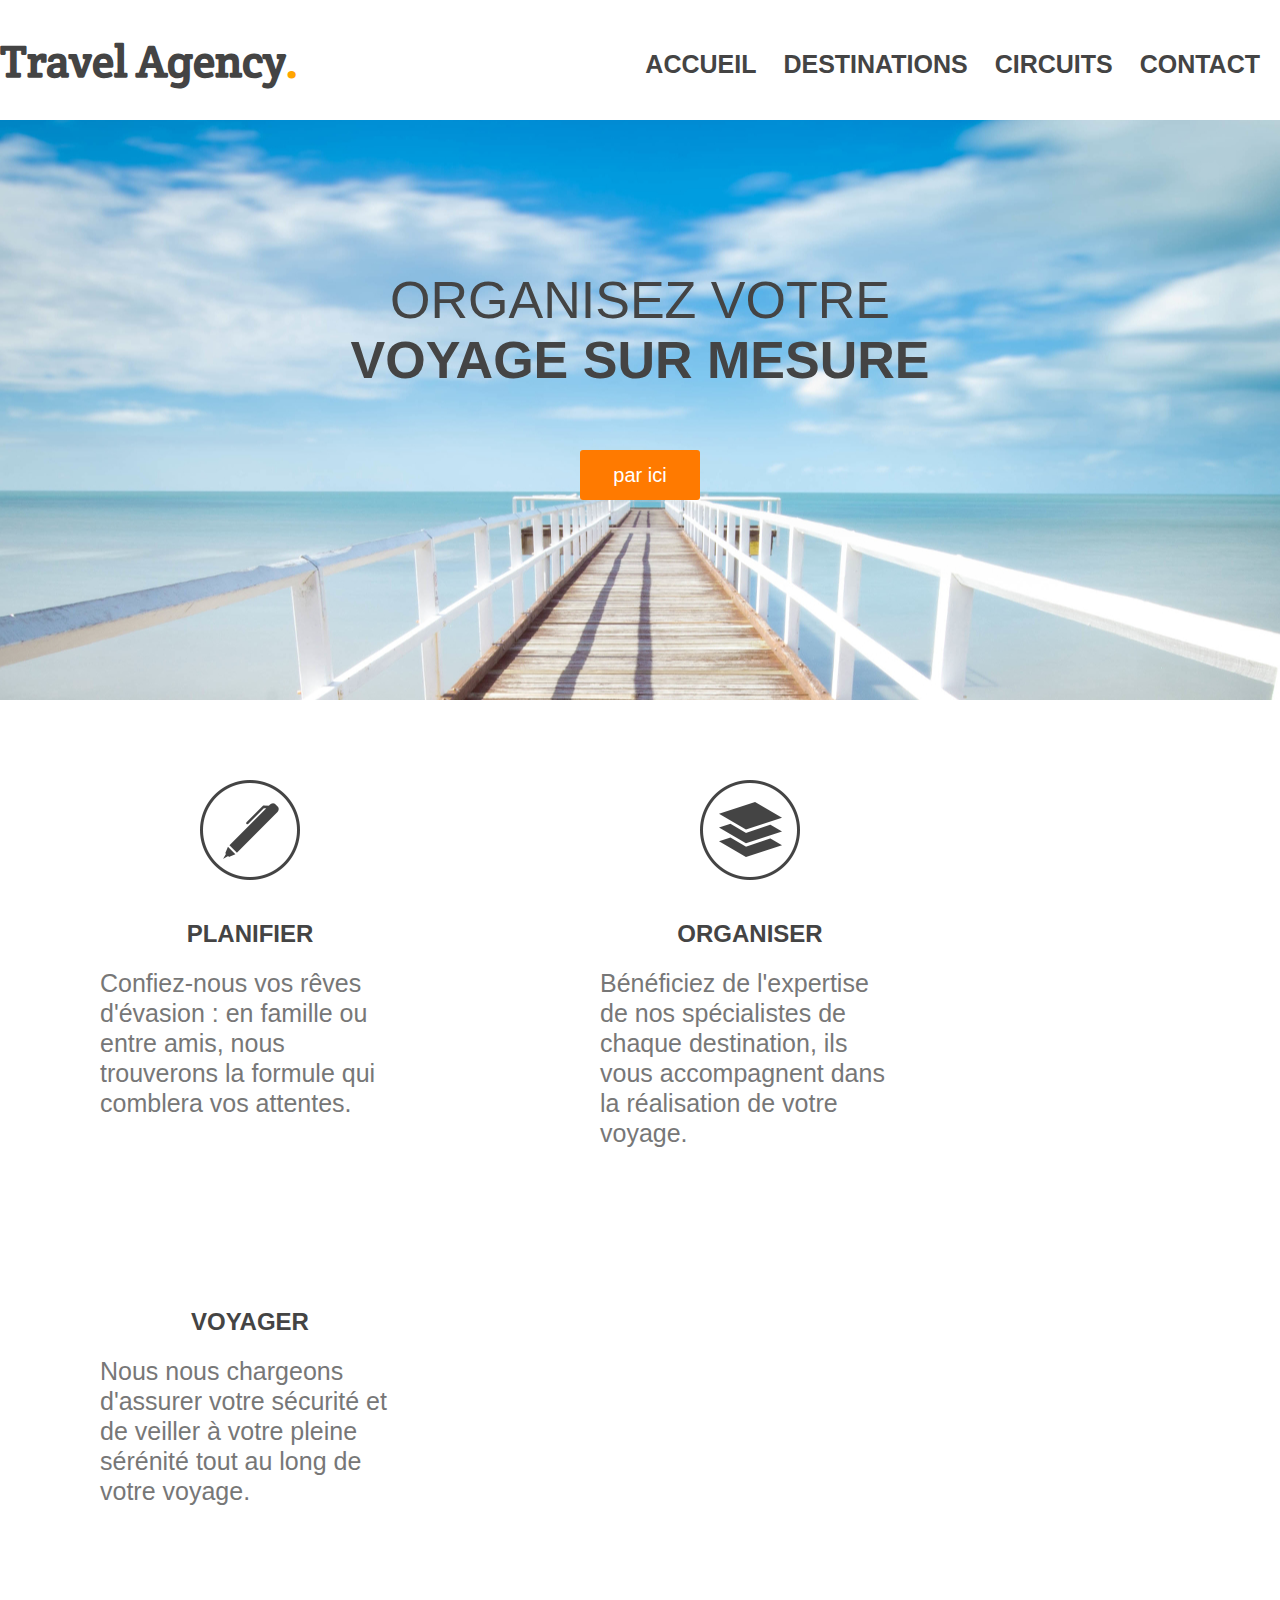
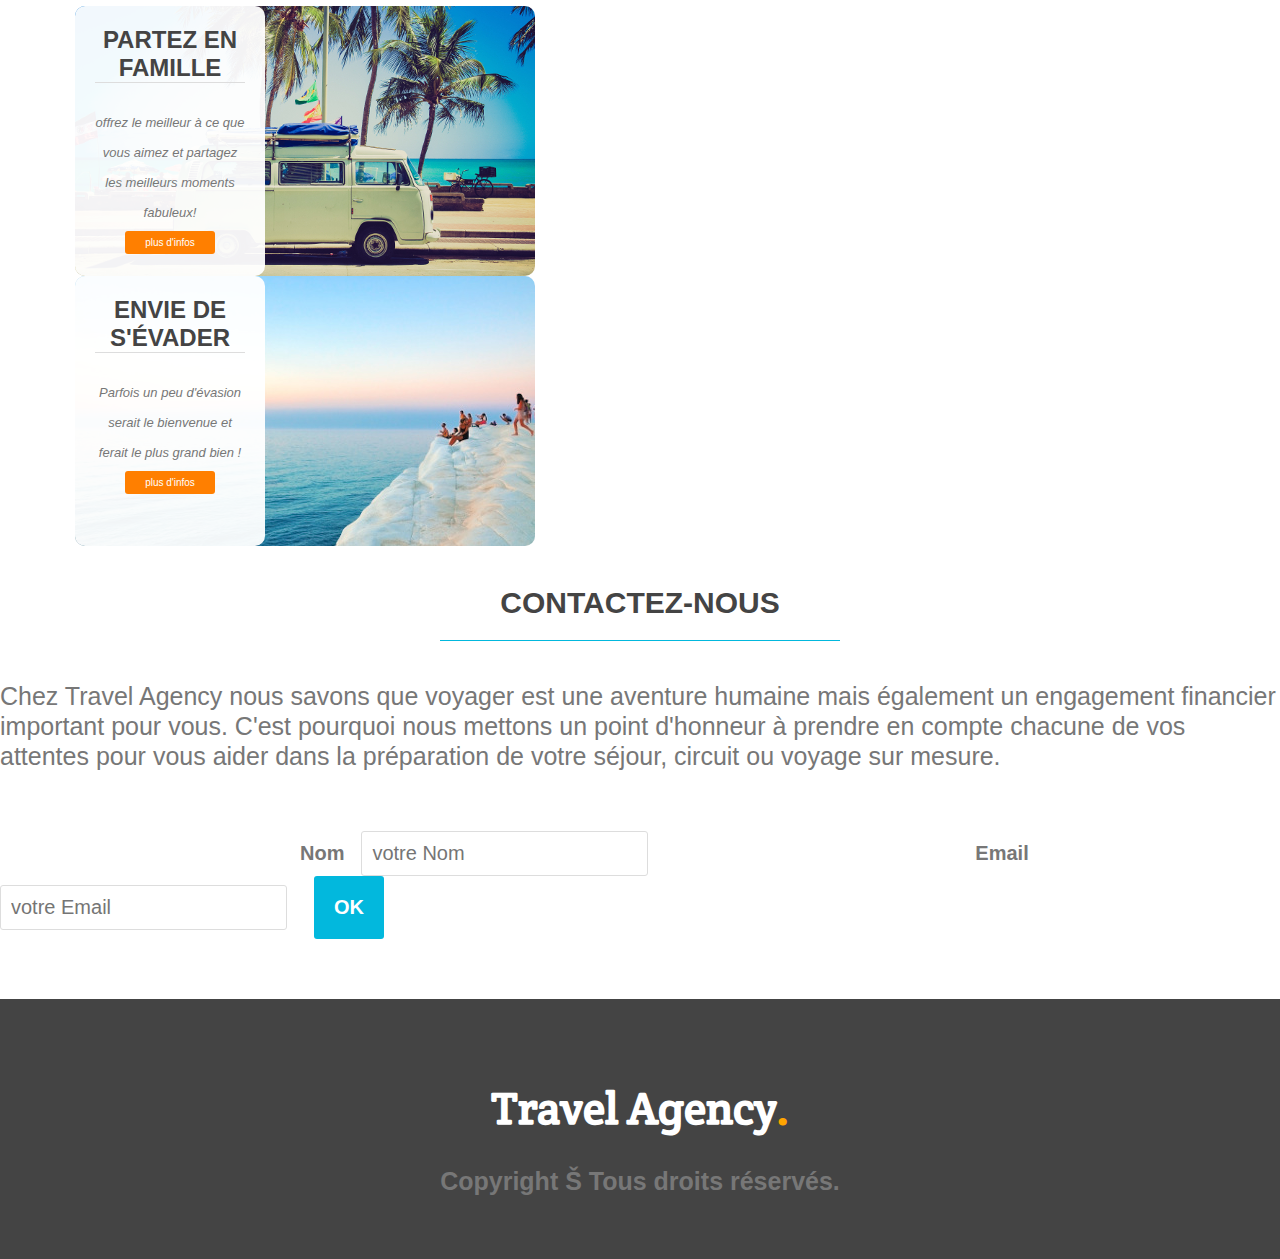
<file: index.html>
<!DOCTYPE html>
<html>
    <head> 
			<link href="style.css " rel="stylesheet">
	
    </head>
    <body>                                                                                                                                     
        <header>                                                                                          
            <h1>Travel Agency<span class="orange">.</span></h1>
			<link href="http://fonts.googleapis.com/css?family=Crete+Round" rel="stylesheet">
			<nav>
            <ul>
				<li><a href="#main-image">Accueil</a></li>
				<li><a href="#steps">Destinations</a></li>
				<li><a href="#possibilities">Circuits</a></li>
				<li><a href="#contact">contact</a></li>
            </ul>
			</nav>
            <!pour designer le menu dans le corps du  site web>
        </header>
            <section id="main-image">
                <div id="wrapper"> 
					<h2>organisez votre <br><strong>voyage sur mesure</strong><br></h2>
					<a href="#" class="button1">par ici</a>
                </div>
            </section>
            <section id="steps">
                <div id="wrapper">
					<ul>
						<li id="step-1">
							<h4>planifier</h4>
							<p>Confiez-nous vos rêves d'évasion : en famille ou entre amis, nous trouverons la formule qui comblera vos attentes.</p>
						</li>
							
						<li id="step-2">
							<h4>organiser</h4>
						<p>Bénéficiez de l'expertise de nos spécialistes de chaque destination, ils vous accompagnent dans la réalisation de votre voyage.</p>
						</li>
						<li id="step-3">
							<li>
								<h4>voyager</h4>
								<p>Nous nous chargeons d'assurer votre sécurité et de veiller à votre pleine sérénité tout au long de votre voyage.</p>
						</li>
						<div class="clear"></div>
					</ul>
                </div> 
            </section>
            <section id="possibilities">
                <div id="wrapper">
					<article style="background-image: url(images/articleimage1.jpg)";>
					<div class="overlay">
					<h4>Partez en famille</h4>
						<p><small>offrez le meilleur à ce que vous aimez et partagez les meilleurs moments fabuleux!</small></p>
						<a href="#" class="button2">plus d'infos</a>
						</div>
						</article>
					<article style="background-image: url(images/articleimage2.jpg)";>
					<div class="overlay">
					<h4>envie de s'évader</h4>
						<p><small>Parfois un peu d'évasion serait le bienvenue et ferait le plus grand bien !</small></p>
						<a href="#" class="button2">plus d'infos</a>
						</div> 
						</article>
					<div class="clear"></div>
					    </div>
            </section>
            <section id="contact">
                <div id="wrapper">
					<h3>Contactez-nous</h3>
					<p>Chez Travel Agency nous savons que voyager est une aventure humaine mais également un engagement financier important pour vous. C'est pourquoi nous mettons un point d'honneur à prendre en compte chacune de vos attentes pour vous aider dans la préparation de votre séjour, circuit ou voyage sur mesure.</p>
					<form>
					<label for="name">Nom</label>
						<input type="text" id="name" placeholder="votre Nom">
					<label for="email">Email</label>
						<input type="text" id="email" placeholder="votre Email">	
						<input type="submit" value="OK" class="button3">
					</form>
                </div>
            </section>
		  
         <!et en general un site web vient aussi avec une partie floater>
        <footer>
			<div id="wrapper">
				<h1>Travel Agency<span class="orange">.</span></h1>
			</div>
			<div class="copyright"> Copyright Š Tous droits réservés.</div>
        </footer>
    </body>
</html>
</file>
<file: style.css>
/*GENERAL*/
*
{
margin: 0;
padding:0;
}
body
{font-family:Arial,sans-serif;
 font-size: 25px;
 color:#444;
}
h1
{ font-family: Crete Round;
  font-size: 45px;
  color:#444;
}
.orange
{
	color: orange
}
h3
{
	font-size:30px;
	color:#444;
	text-align: center;
	
}
h4
{
	font-size:24px;
	color:#444;
	
}
p
{
	line-height:30px;
	color:#777;
}
ul
{list-style:none;
}

.wrapper
{ width: 940px;
	margin: 0 auto; 
	padding: 0 10px;
}
/*pour savoir quil sera centrer on ajoute le mot auto pour la partie margin qui permet de definir les marges des differentes sections*/
/*HEADER*/
header 
{height: 120px;
 
}
header h1
{float:left;
	margin-top: 32px;
	margin-right: 20px;
}
header nav                                                                                                                             
{float: right;
margin-top: 50px;
	
}
header nav ul li
{
	display: inline-block;/*cette fonction permet de rendre le menu dun site web  horizontalement en partant de  la defintion des differentes classes*/
}
header nav ul li a
{ 
	text-transform:uppercase; /*pour que le texte du menu soit ecrit en majisscule*/
		font-weight :bold;
	margin-right: 20px;/*enfin de creer les espaces entre les mots de lentete menu*/
}
a
{
	text-decoration: none;
		color: #444;
}
.clear
{
	clear: both;
}
small
{
	font-size: 13px;
	font-style: italic;
	line-height: 3px;
}
/*Main-Image*/
#main-image
{
	height: 580px;
    background: url('images/main.jpg') center;
}
h2
{ color:#444;
	font-size: 52px;
}
#main-image h2
{    font-weight:normal;
	text-transform:uppercase;
	text-align: center;/*pour centrer le texte au milieu de la page*/
	padding: 150px 0 40px 0;
	margin-bottom: 20px;/*pour definir une marge vers le bas de 20px*/
}
.button1
{    
	display: block;
	width:120px;
	height: 50px;
	background: #ff7a00;
	color: #ffffff;
	font-size:20px;
	margin: 0 auto; /*cela fait que en haut et en bas  on a pas de marge pour le boutton du liien et quon a e marge centree pour le boutton de gauche*/
	line-height: 50px;/*pour definir la hauteur du texte dans le bouton et en fin davoir un code un peu plus centre*/
	text-align: center;/*enfin de le centrer le teexte sur le bouton de gauche a droite*/
	border-radius: 3px;/*enfin darrondir les border destiner au background du "boutton"*/
	
}
.button1:hover
{
	background: #02b8dd;
}
#steps ul li
{
	width: 300px;
	float:left;/*enfin que chaqueliste de la  classe soit alligner horizontalement*/
	padding:0 100px 0 100px;
	
}
#steps ul
{
margin: 80px 0;	
}
#steps h4
{
	text-transform: uppercase;
	margin-bottom: 20px;/*enfin que la marge du titre ne soit pas coller  a celui du praragraphe*/
	padding-top: 140px;
	text-align: center;
}
#steps p
{
	margin-bottom: 20px;
}
#step-1
{
	background: url("images/stepsicon1.png") no-repeat top center;
}
#step-2
{
	background: url("images/stepsicon2.png") no-repeat top center;
}
#step-3
{
	background: url("images/stepsicon3.png") no-repeat top center;
}
/*POSSIBILITIES*/
.possibilities
{
	background-color: #efefef;
	padding: 60px 0px;
	
}
#possibilities article 
{
	width: 460px;
	height: 270px;
	float:left;
	border-radius: 10px;
	margin: 0px 200px 0px 75px;
}
#possibilities article: first-child
{
	margin-right: 
	
}
.overlay
{
	background: rgba(255,255,255,0.95);
	height: 100%;
	width: 190px;
	padding: 20px;
	border-radius: 10px;
	text-align:center;
	box-sizing:border-box;
	/*pour que la partie overlay soit inclu dans le padding*/
}
article h4
{
	border-bottom: 1px solid #ddd; /*pour obtenir une ligne de difference entre les differents mots*/
	margin-bottom:20px;
	text-transform: uppercase;
	margin-bottom: 20px;
	text-align: center;
	
}
.possibilities p
{
	text-align:center;
	line-height: 5px;
	margin-bottom: 20px;
	
	
}
.button2
{
	color: #fff;
	background-color: #ff7f00;
	font-size: 10px;
	padding: 6px 20px;
	border-radius: 3px;
}
.button2:hover 
{    color: #fff;
	background-color: #02b8dd;
}
/*Contacts*/
#contacts
{
	padding: 60px 0;
	text-align:center;
	
}
#contact h3
{   width: 400px;
	text-transform: uppercase;
	margin: 40px auto;
	border-bottom: 1px solid #02b8dd;
	padding-bottom: 20px;
	/*pour mettre creer de lespace entre le titre contactez nous et les bords et le margin permet de creer de lespace entre deux contenus*/7
}
form
{
	margin: 60px auto;
}
label
{
	font-weight:bold;
	font-size:20px;
	margin-right: 10px;/*pour l'espacer de son input a la droite donc on va fsaire margin input 10px*/
	color:#777;
	margin-left:300px;
	
}
input[type="text"]/*pour linput dont les attributs sont egales a celui du texte*/
{
	padding: 10px;
	font-size:20px;
	margin-right:20px;
	border: 1px solid #ddd;
	border-radius: 3px;
}
.button3
{   color: #fff;
	font-size: 20px;
	font-weight: bold;
	padding: 20px;
	background-color: #02b8dd;
	border-style: none;
	border-radius:3px;
}
.button3:hover
{   color: #fff;
	background-color: #444;
}
/*Footer*/
footer
{
	height:260px;
	background-color:#444;
}

footer h1
{
	color: #fff;
	text-align: center;
	padding-top: 80px;
	
}
.copyright
{
	text-align: center;
	font-weight: bold;
	padding-top: 30px;
	color: #777;
}
</file>
